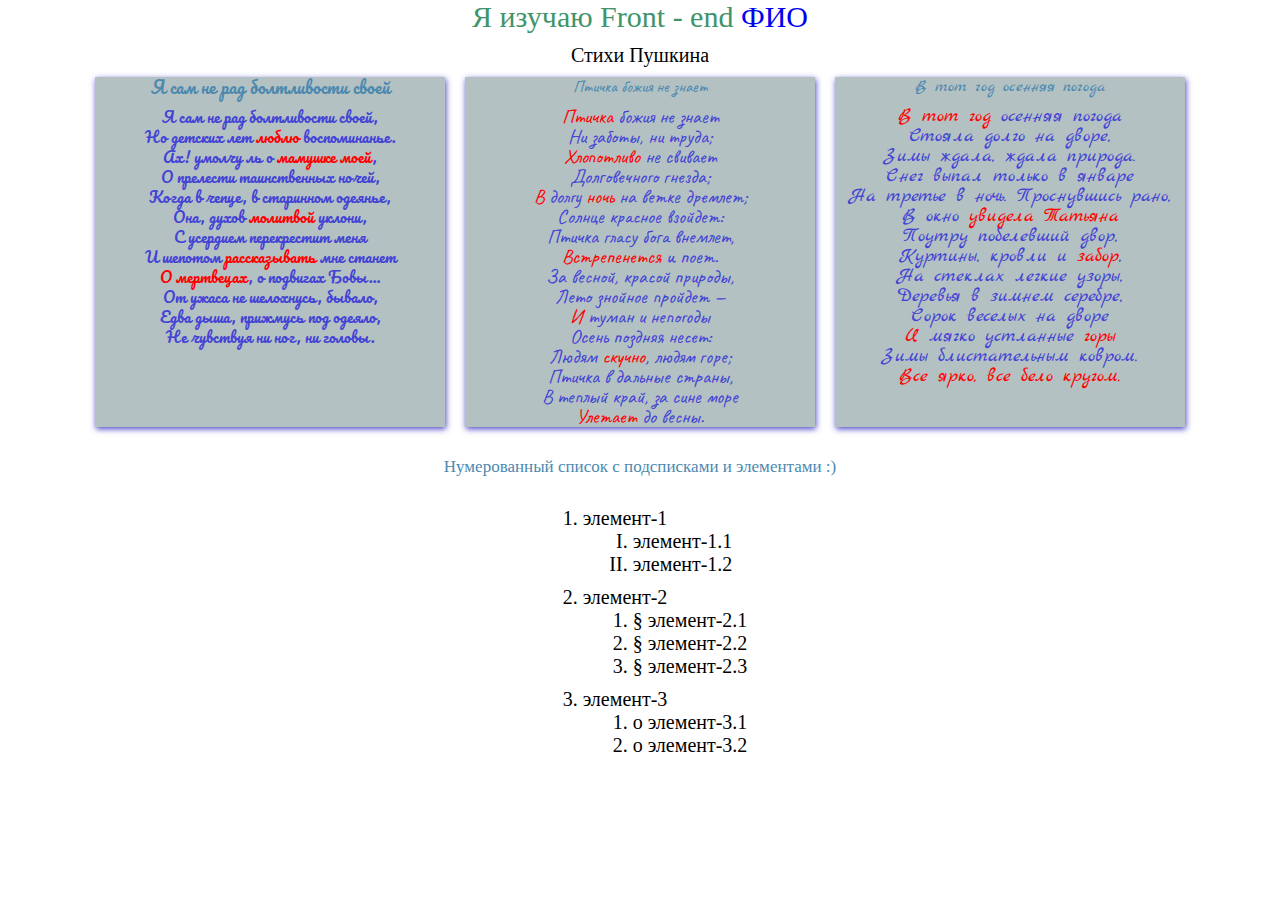
<file: les-1/index.html>
<!DOCTYPE html>
<html lang="ru">
	<head>
		<meta charset="utf-8">
		<meta name="viewport" content="width=device-width, initial-scale=1, shrink-to-fit=no">
		<meta name="description" content="">
		<meta name="author" content="Evgeny Gavrushov">
		<link rel="icon" href="../../../../favicon.ico">
		<title>les-1 Первая страница</title>
		<!-- reset css-->
		<link rel="stylesheet" href="css/reset.css">
		<!-- Fonts -->
		<link href="https://fonts.googleapis.com/css?family=Caveat|Marck+Script|Pacifico" rel="stylesheet">
		<!-- Custom styles-->
		<link href="css/main.css" rel="stylesheet">
	</head>
	<body>
		<div class="container">
			<h1>Я изучаю Front - end <a href="page2.html">ФИО</a></h1>
			<h2>Стихи Пушкина</h2>
			<div class="poems">
				<div class="poem poem__1">
					<h3>Я сам не рад болтливости своей</h3>
					<p>
						Я&nbsp;сам не&nbsp;рад болтливости своей,<br />
						Но&nbsp;детских лет <span>люблю</span> воспоминанье.<br />
						Ах! умолчу&nbsp;ль о&nbsp;<span>мамушке моей</span>,<br />
						О&nbsp;прелести таинственных ночей,<br />
						Когда в&nbsp;чепце, в&nbsp;старинном одеянье,<br />
						Она, духов <span>молитвой</span> уклони,<br />
						С&nbsp;усердием перекрестит меня<br />
						И&nbsp;шепотом <span>рассказывать</span> мне станет<br />
						<span>О</span>&nbsp;<span>мертвецах</span>, о&nbsp;подвигах Бовы&hellip;<br />
						От&nbsp;ужаса не&nbsp;шелохнусь, бывало,<br />
						Едва дыша, прижмусь под одеяло,<br />
						Не&nbsp;чувствуя ни&nbsp;ног, ни&nbsp;головы.
					</p>
				</div>
				<div class="poem poem__2">
					<h3>Птичка божия не знает</h3>
					<p>
						<span>Птичка</span> божия не&nbsp;знает<br />
						Ни&nbsp;заботы, ни&nbsp;труда;<br />
						<span>Хлопотливо</span> не&nbsp;свивает<br />
						Долговечного гнезда;<br />
						<span>В</span>&nbsp;долгу <span>ночь</span> на&nbsp;ветке дремлет;<br />
						Солнце красное взойдет:<br />
						Птичка гласу бога внемлет,<br />
						<span>Встрепенется</span> и&nbsp;поет.<br />
						За&nbsp;весной, красой природы,<br />
						Лето знойное пройдет &mdash;<br />
						<span>И</span>&nbsp;туман и&nbsp;непогоды<br />
						Осень поздняя несет:<br />
						Людям <span>скучно</span>, людям горе;<br />
						Птичка в&nbsp;дальные страны,<br />
						В&nbsp;теплый край, за&nbsp;сине море<br />
						<span>Улетает</span> до&nbsp;весны.
					</p>
				</div>
				<div class="poem poem__3">
					<h3>В тот год осенняя погода</h3>
					<p>
						<span>В</span>&nbsp;<span>тот год</span> осенняя погода<br />
						Стояла долго на&nbsp;дворе,<br />
						Зимы ждала, ждала природа.<br />
						Снег выпал только в&nbsp;январе<br />
						На&nbsp;третье в&nbsp;ночь. Проснувшись рано,<br />
						В&nbsp;окно <span>увидела Татьяна</span><br />
						Поутру побелевший двор,<br />
						Куртины, кровли и&nbsp;<span>забор</span>,<br />
						На&nbsp;стеклах легкие узоры,<br />
						Деревья в&nbsp;зимнем серебре,<br />
						Сорок веселых на&nbsp;дворе<br />
						<span>И</span>&nbsp;мягко устланные <span>горы</span><br />
						Зимы блистательным ковром.<br />
						<span>Все ярко, все бело кругом.</span>
					</p>
				</div>
			</div>
			<h3>Нумерованный список с подсписками и элементами :)</h3>
			<div class="list">
				<ol>
					<li>элемент-1
						<ol type="I">
							<li>элемент-1.1</li>
							<li>элемент-1.2</li>
						</ol>
					</li>
					<li>элемент-2
						<ol>
							<li>§ элемент-2.1</li>
							<li>§ элемент-2.2</li>
							<li>§ элемент-2.3</li>
						</ol>
					</li>
					<li>элемент-3
						<ol>
							<li>o элемент-3.1</li>
							<li>o элемент-3.2</li>
						</ol>
					</li>
				</ol>
			</div>
		</div>
	</body>
</html>
</file>
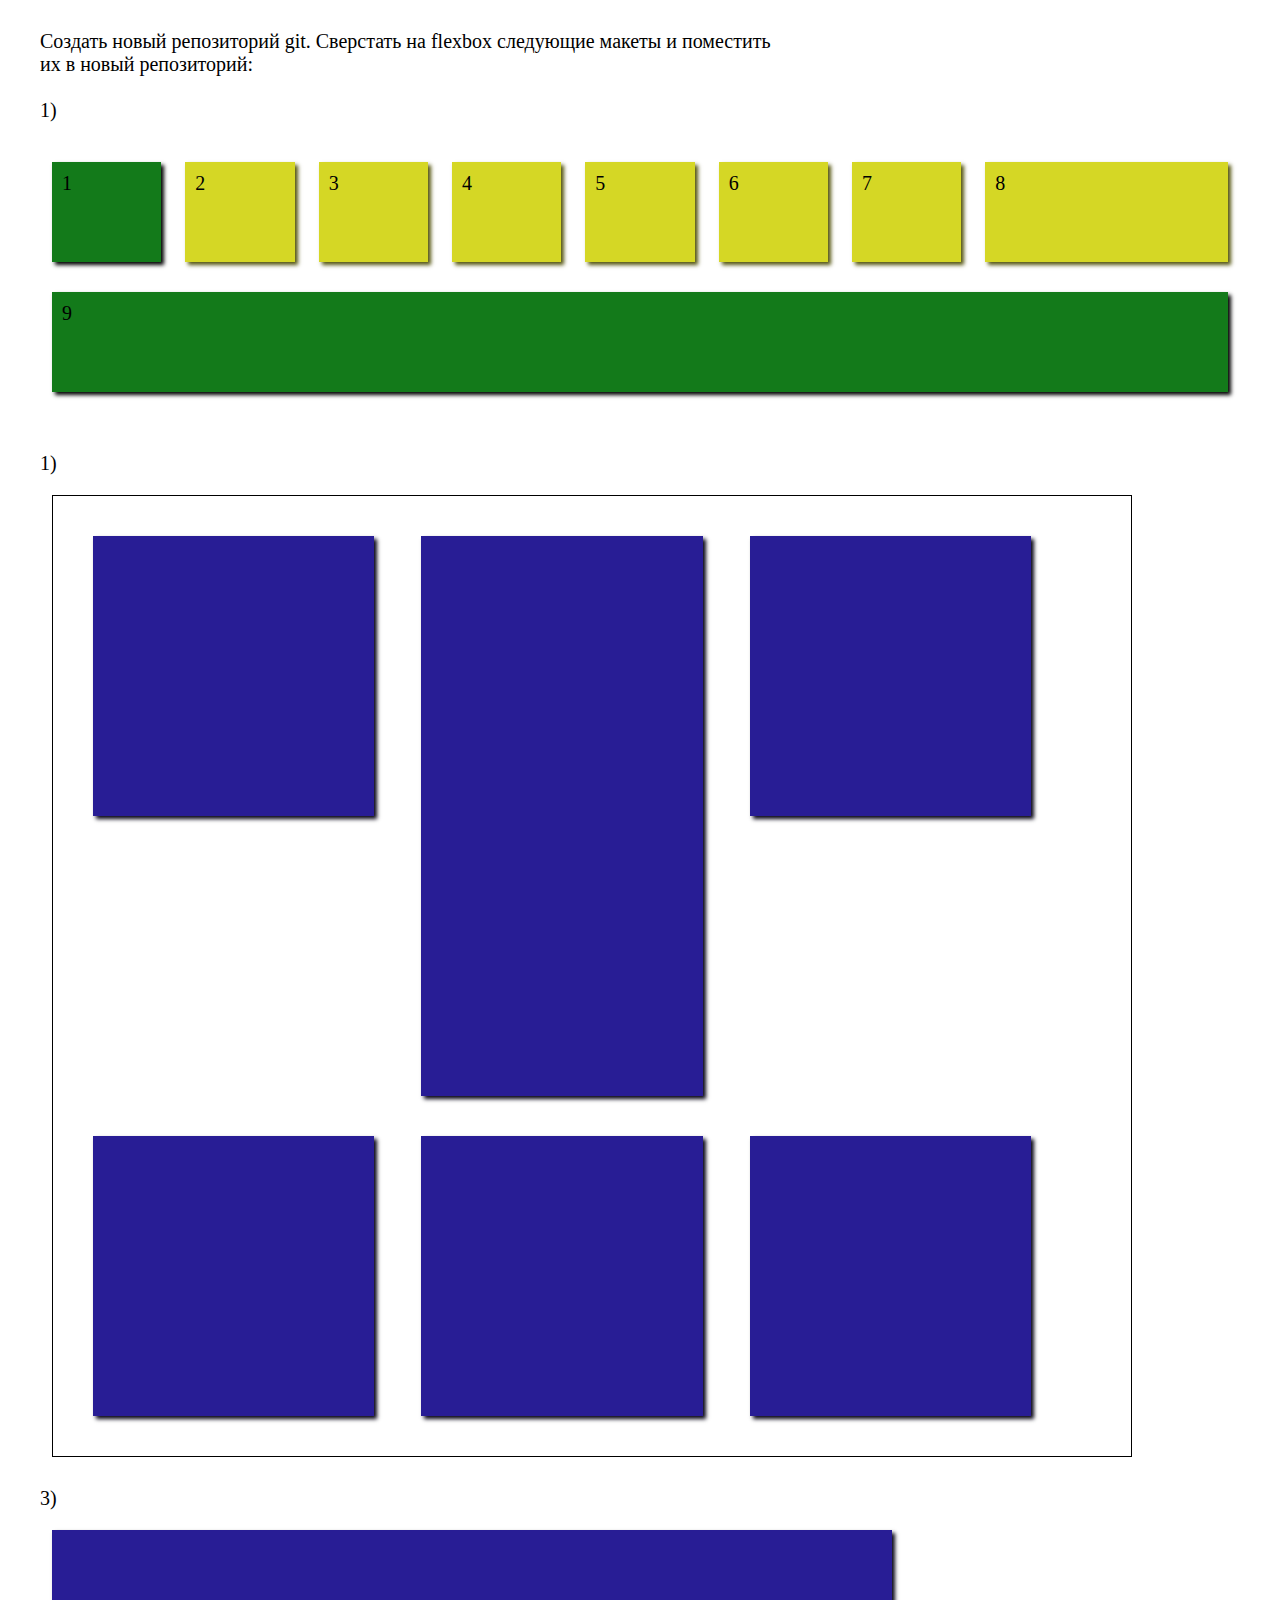
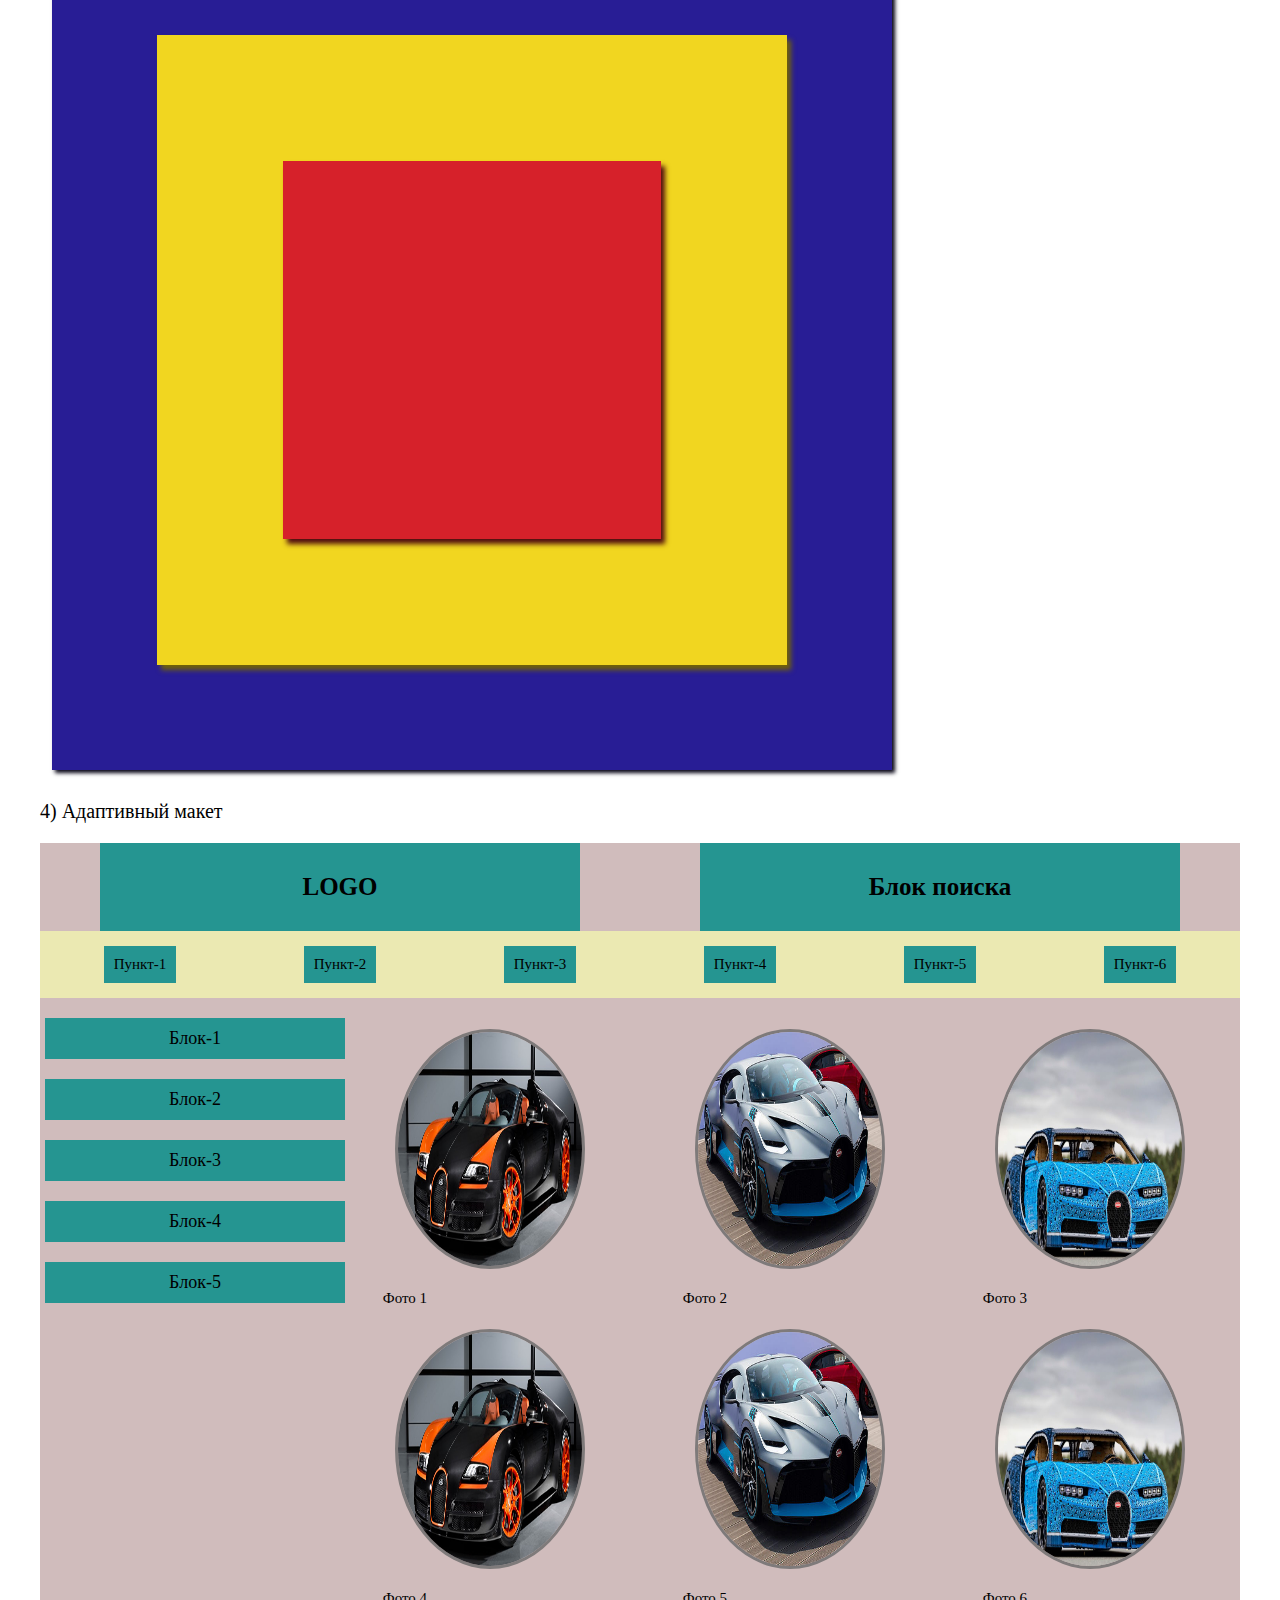
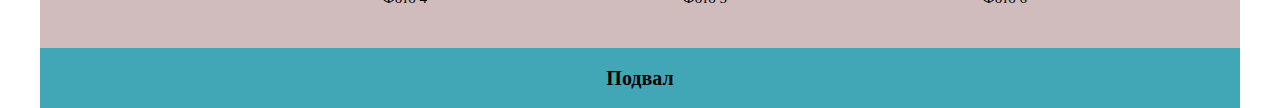
<file: les-2/index.html>
<!DOCTYPE html>
<html lang="ru">
	<head>
		<meta charset="utf-8">
		<meta name="viewport" content="width=device-width, initial-scale=1, shrink-to-fit=no">
		<meta name="description" content="">
		<meta name="author" content="Evgeny Gavrushov">
		<link rel="icon" href="../../../../favicon.ico">
		<title>les-2</title>
		<!-- reset css-->
		<link rel="stylesheet" href="css/reset.css">
		<!-- Custom styles-->
		<link href="css/main.css" rel="stylesheet">
	</head>
	<body>
		<div class="container">
			<p class="task">
				Создать новый репозиторий git. Сверстать на&nbsp;flexbox следующие макеты и&nbsp;поместить<br />
				их&nbsp;в&nbsp;новый репозиторий:
				<br><br>1)
			</p>
			<div class="first-layout">
				<div class="first-blocks first-blocks-1">1</div>
				<div class="first-blocks first-blocks-2">2</div>
				<div class="first-blocks first-blocks-3">3</div>
				<div class="first-blocks first-blocks-4">4</div>
				<div class="first-blocks first-blocks-5">5</div>
				<div class="first-blocks first-blocks-6">6</div>
				<div class="first-blocks first-blocks-7">7</div>
				<div class="first-blocks first-blocks-8">8</div>
				<div class="first-blocks first-blocks-9">9</div>
			</div>
			<p class="task">
				1)
			</p>
			<div class="second-layout">
				<div class="second-blocks second-blocks-1"></div>
				<div class="second-blocks second-blocks-2"></div>
				<div class="second-blocks second-blocks-3"></div>
				<div class="second-blocks second-blocks-4"></div>
				<div class="second-blocks second-blocks-5"></div>
				<div class="second-blocks second-blocks-6"></div>
			</div>
			<p class="task">
				3)
			</p>
			<div class="third-layout">
				<div class="third-block">
					<div class="third-block-2">
					</div>
				</div>
			</div>
			<p class="task">
				4) Адаптивный макет
			</p>
			<div class="fourth-layout-container">
				<div class="header">
					<a href="#" class="header__logo">logo</a>
					<div class="header__search">Блок поиска</div>
				</div>
				<ul class="nav">
					<li><a href="#">Пункт-1</a></li>
					<li><a href="#">Пункт-2</a></li>
					<li><a href="#">Пункт-3</a></li>
					<li><a href="#">Пункт-4</a></li>
					<li><a href="#">Пункт-5</a></li>
					<li><a href="#">Пункт-6</a></li>
				</ul>
				<div class="main">
					<ul class="sidebar">
						<li><a href="#">Блок-1</a></li>
						<li><a href="#">Блок-2</a></li>
						<li><a href="#">Блок-3</a></li>
						<li><a href="#">Блок-4</a></li>
						<li><a href="#">Блок-5</a></li>
					</ul>
					<div class="content">
						<div class="product-card">
							<div class="product-card__photo">
								<img src="img/Bugatti-1.png" alt="photo car">
							</div>
							<div class="product-card__description">Фото 1</div>
						</div>
						<div class="product-card">
							<div class="product-card__photo">
								<img src="img/Bugatti-2.jpg" alt="photo car">
							</div>
							<div class="product-card__description">Фото 2</div>
						</div>
						<div class="product-card">
							<div class="product-card__photo">
								<img src="img/Bugatti-3.jpg" alt="photo car">
							</div>
							<div class="product-card__description">Фото 3</div>
						</div>
						<div class="product-card">
							<div class="product-card__photo">
								<img src="img/Bugatti-1.png" alt="photo car">
							</div>
							<div class="product-card__description">Фото 4</div>
						</div>
						<div class="product-card">
							<div class="product-card__photo">
								<img src="img/Bugatti-2.jpg" alt="photo car">
							</div>
							<div class="product-card__description">Фото 5</div>
						</div>
						<div class="product-card">
							<div class="product-card__photo">
								<img src="img/Bugatti-3.jpg" alt="photo car">
							</div>
							<div class="product-card__description">Фото 6</div>
						</div>
					</div>
				</div>
			</div>
			<div class="footer">Подвал</div>
		</div>
	</body>
</html>
</file>
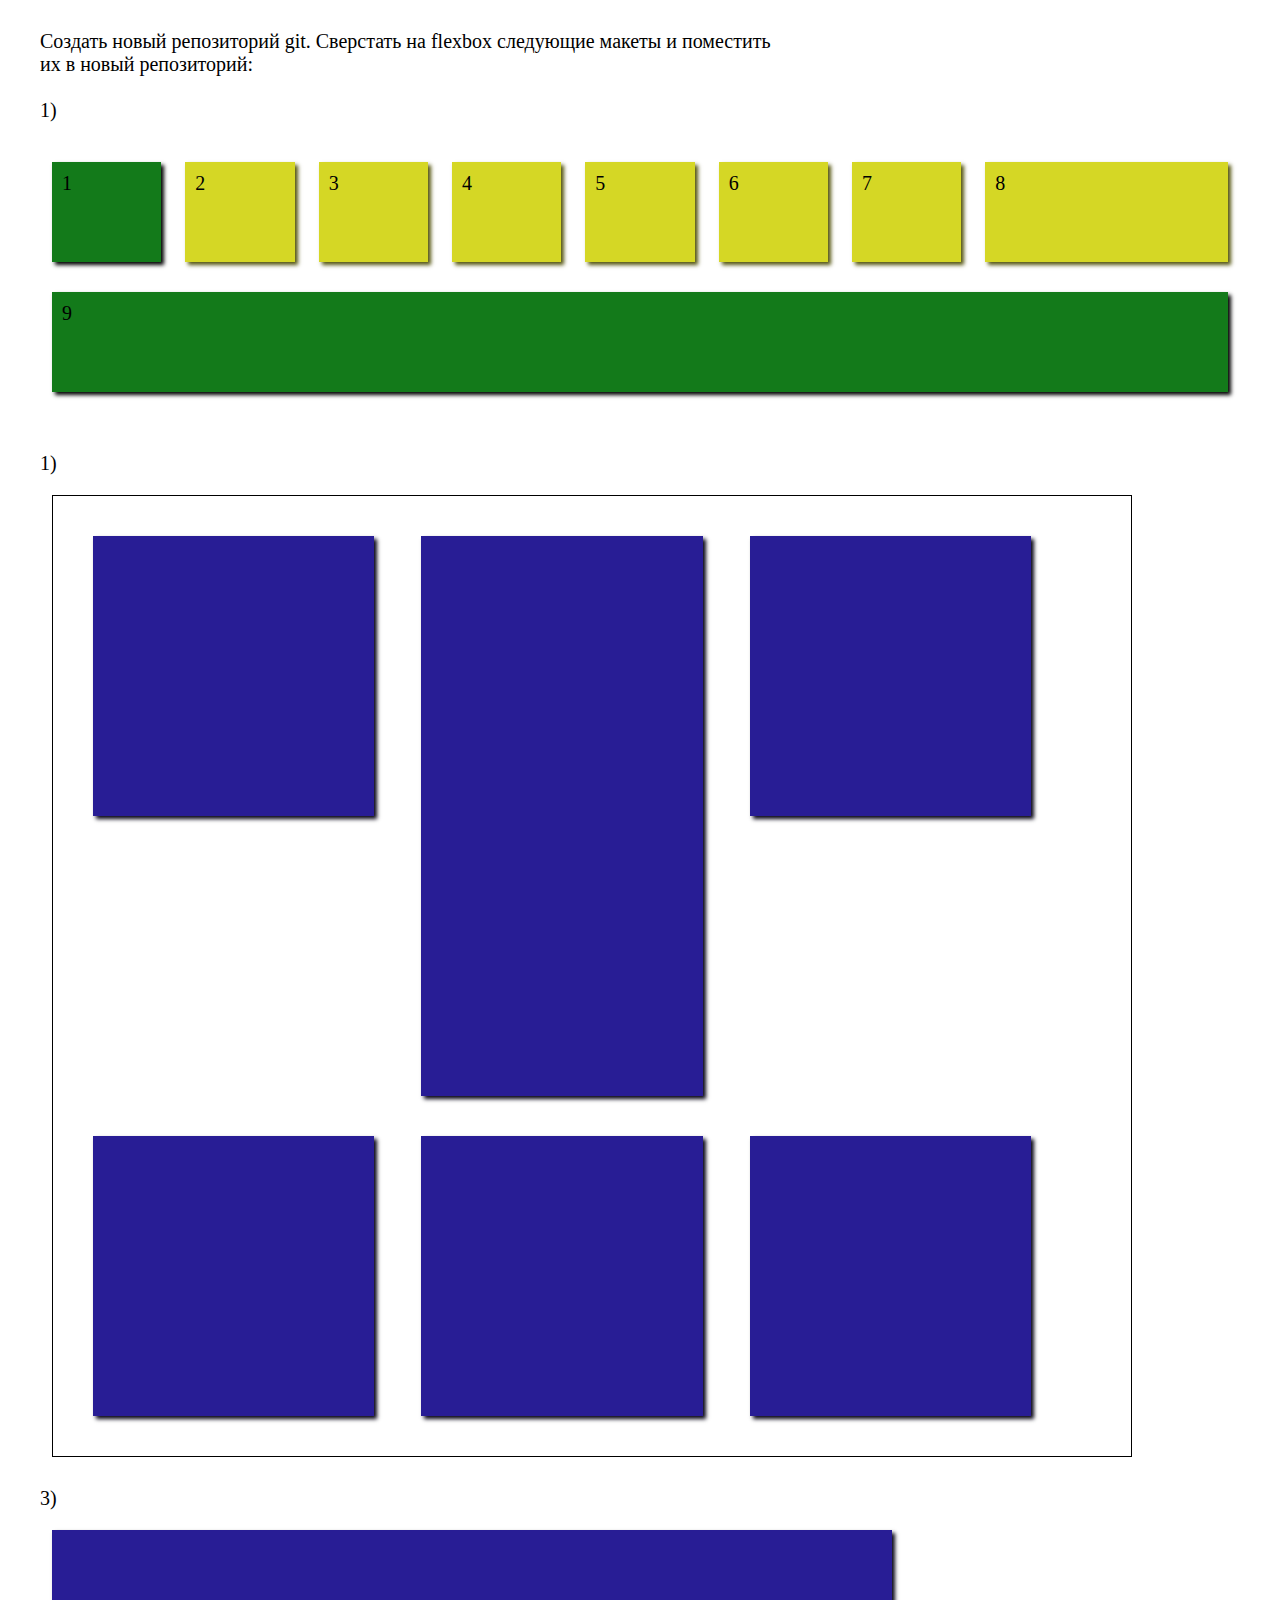
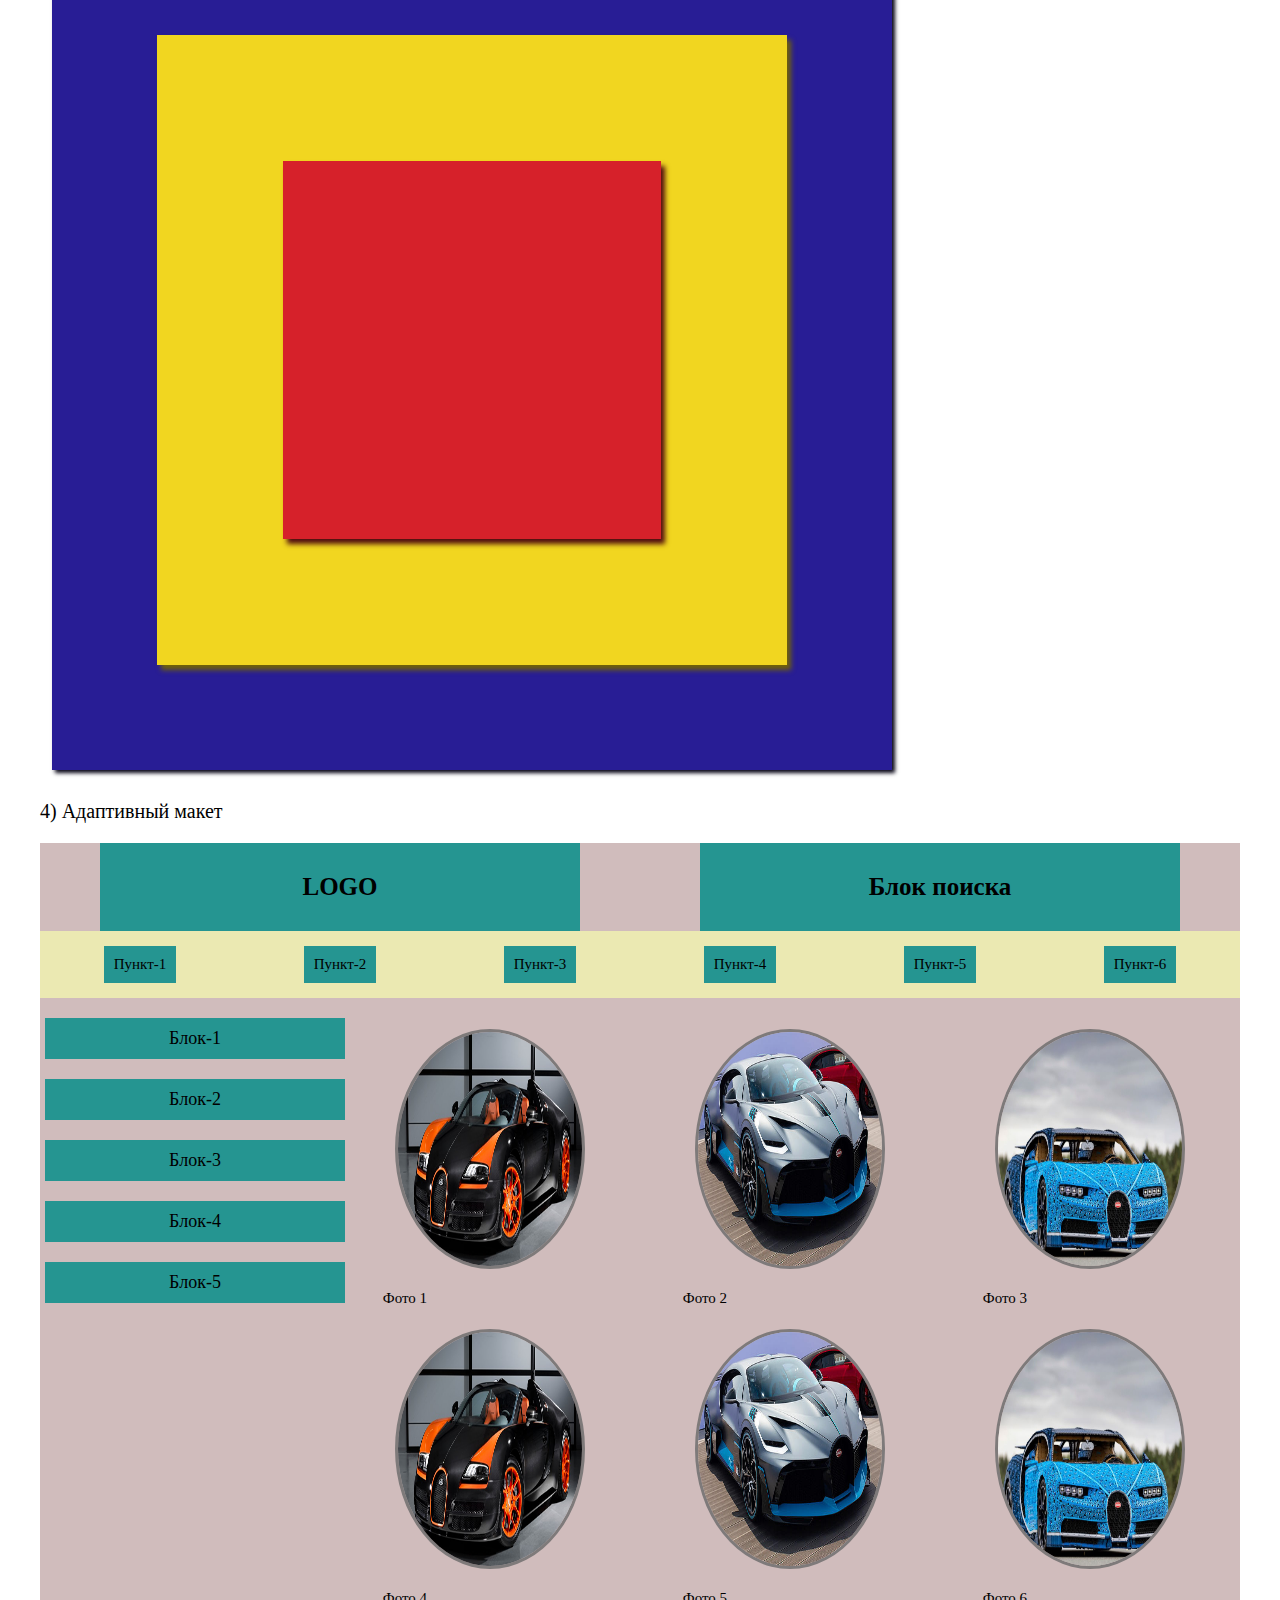
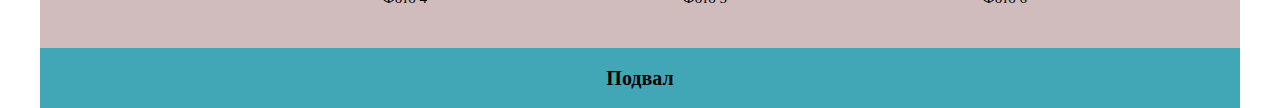
<file: les-4/index.html>
<!DOCTYPE html>
<html lang="ru">
	<head>
		<meta charset="utf-8">
		<meta name="viewport" content="width=device-width, initial-scale=1, shrink-to-fit=no">
		<meta name="description" content="">
		<meta name="author" content="Evgeny Gavrushov">
		<link rel="icon" href="../../../../favicon.ico">
		<title>les-2</title>
		<!-- reset css-->
		<link rel="stylesheet" href="css/reset.css">
		<!-- Custom styles-->
		<link href="css/main.css" rel="stylesheet">
	</head>
	<body>
		<div class="container">
			<p class="task">
				Создать новый репозиторий git. Сверстать на&nbsp;flexbox следующие макеты и&nbsp;поместить<br />
				их&nbsp;в&nbsp;новый репозиторий:
				<br><br>1)
			</p>
			<div class="first-layout">
				<div class="first-blocks first-blocks-1">1</div>
				<div class="first-blocks first-blocks-2">2</div>
				<div class="first-blocks first-blocks-3">3</div>
				<div class="first-blocks first-blocks-4">4</div>
				<div class="first-blocks first-blocks-5">5</div>
				<div class="first-blocks first-blocks-6">6</div>
				<div class="first-blocks first-blocks-7">7</div>
				<div class="first-blocks first-blocks-8">8</div>
				<div class="first-blocks first-blocks-9">9</div>
			</div>
			<p class="task">
				1)
			</p>
			<div class="second-layout">
				<div class="second-blocks second-blocks-1"></div>
				<div class="second-blocks second-blocks-2"></div>
				<div class="second-blocks second-blocks-3"></div>
				<div class="second-blocks second-blocks-4"></div>
				<div class="second-blocks second-blocks-5"></div>
				<div class="second-blocks second-blocks-6"></div>
			</div>
			<p class="task">
				3)
			</p>
			<div class="third-layout">
				<div class="third-block">
					<div class="third-block-2">
					</div>
				</div>
			</div>
			<p class="task">
				4) Адаптивный макет
			</p>
			<div class="fourth-layout-container">
				<div class="header">
					<a href="#" class="header__logo">logo</a>
					<div class="header__search">Блок поиска</div>
				</div>
				<ul class="nav">
					<li><a href="#">Пункт-1</a></li>
					<li><a href="#">Пункт-2</a></li>
					<li><a href="#">Пункт-3</a></li>
					<li><a href="#">Пункт-4</a></li>
					<li><a href="#">Пункт-5</a></li>
					<li><a href="#">Пункт-6</a></li>
				</ul>
				<div class="main">
					<ul class="sidebar">
						<li><a href="#">Блок-1</a></li>
						<li><a href="#">Блок-2</a></li>
						<li><a href="#">Блок-3</a></li>
						<li><a href="#">Блок-4</a></li>
						<li><a href="#">Блок-5</a></li>
					</ul>
					<div class="content">
						<div class="product-card">
							<div class="product-card__photo">
								<img src="img/Bugatti-1.png" alt="photo car">
							</div>
							<div class="product-card__description">Фото 1</div>
						</div>
						<div class="product-card">
							<div class="product-card__photo">
								<img src="img/Bugatti-2.jpg" alt="photo car">
							</div>
							<div class="product-card__description">Фото 2</div>
						</div>
						<div class="product-card">
							<div class="product-card__photo">
								<img src="img/Bugatti-3.jpg" alt="photo car">
							</div>
							<div class="product-card__description">Фото 3</div>
						</div>
						<div class="product-card">
							<div class="product-card__photo">
								<img src="img/Bugatti-1.png" alt="photo car">
							</div>
							<div class="product-card__description">Фото 4</div>
						</div>
						<div class="product-card">
							<div class="product-card__photo">
								<img src="img/Bugatti-2.jpg" alt="photo car">
							</div>
							<div class="product-card__description">Фото 5</div>
						</div>
						<div class="product-card">
							<div class="product-card__photo">
								<img src="img/Bugatti-3.jpg" alt="photo car">
							</div>
							<div class="product-card__description">Фото 6</div>
						</div>
					</div>
				</div>
			</div>
			<div class="footer">Подвал</div>
		</div>
	</body>
</html>
</file>
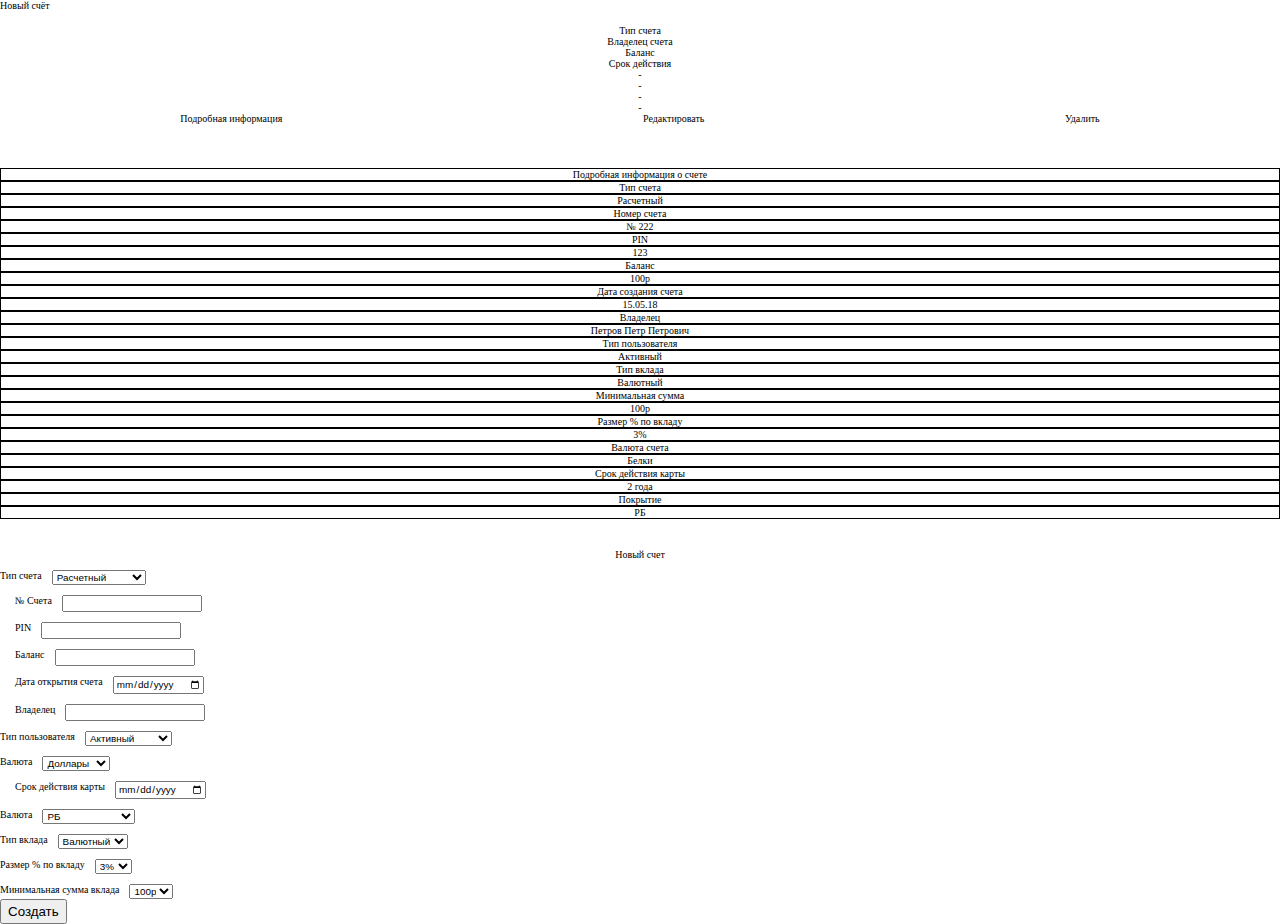
<file: les-5/index.html>
<!DOCTYPE html>
<html lang="ru">
	<head>
		<meta charset="utf-8">
		<meta name="viewport" content="width=device-width, initial-scale=1, shrink-to-fit=no">
		<meta name="description" content="">
		<meta name="author" content="Evgeny Gavrushov">
		<link rel="icon" href="../../../../favicon.ico">
		<title>Project</title>

		<!-- Bootstrap core CSS -->
		<link rel="stylesheet" href="https://stackpath.bootstrapcdn.com/bootstrap/4.1.3/css/bootstrap.min.css" integrity="sha384-MCw98/SFnGE8fJT3GXwEOngsV7Zt27NXFoaoApmYm81iuXoPkFOJwJ8ERdknLPMO" crossorigin="anonymous">
		
		<!-- Reset CSS -->
		<link rel="stylesheet" href="css/reset.css">
		
		<!-- Custom styles for this template -->
		<link href="css/main.css" rel="stylesheet">
	</head>
	<body>
		
		<div class="container">

			<!-- Таблица с краткими данными по счетам -->
			<div class="btn btn-primary">Новый счёт</div>
			<div class="row bg-info">
				<div class="col-2 border border-primary column-name">
					Тип счета
				</div>
				<div class="col-2 border border-primary column-name">
					Владелец счета
				</div>
				<div class="col-2 border border-primary column-name">
					Баланс
				</div>
				<div class="col-2 border border-primary column-name">
					Срок действия
				</div>
				<div class="col-4  border border-primary btn-block">
					
				</div>
			</div>
			<div class="row bg-secondary">
				<div class="col-2 border border-primary column-name">
					-
				</div>
				<div class="col-2 border border-primary column-name">
					-
				</div>
				<div class="col-2 border border-primary column-name">
					-
				</div>
				<div class="col-2 border border-primary column-name">
					-
				</div>
				<div class="col-4  border border-primary btn-block">
					<div class="btn btn-primary">
						Подробная информация
					</div>
					<div class="btn btn-primary">
						Редактировать
					</div>
					<div class="btn btn-primary">
						Удалить
					</div>
				</div>
			</div>

			<!-- Полная информация -->
			<div class="row  full-info">
				<div class="col-4 bg-info full-info__block">
					<p>Подробная информация о счете</p>
				</div>
			</div>
			<div class="row">
				<div class="col-2 bg-secondary full-info__block">Тип счета</div>
				<div class="col-2 bg-secondary full-info__block">Расчетный</div>
			</div>
			<div class="row">
				<div class="col-2 bg-secondary full-info__block">Номер счета</div>
				<div class="col-2 bg-secondary full-info__block">№ 222</div>
			</div>
			<div class="row">
				<div class="col-2 bg-secondary full-info__block">PIN</div>
				<div class="col-2 bg-secondary full-info__block">123</div>
			</div>
			<div class="row">
				<div class="col-2 bg-secondary full-info__block">Баланс</div>
				<div class="col-2 bg-secondary full-info__block">100р</div>
			</div>
			<div class="row">
				<div class="col-2 bg-secondary full-info__block">Дата создания счета</div>
				<div class="col-2 bg-secondary full-info__block">15.05.18</div>
			</div>
			<div class="row">
				<div class="col-2 bg-secondary full-info__block">Владелец</div>
				<div class="col-2 bg-secondary full-info__block">Петров Петр Петрович</div>
			</div>
			<div class="row">
				<div class="col-2 bg-secondary full-info__block">Тип пользователя</div>
				<div class="col-2 bg-secondary full-info__block">Активный</div>
			</div>
			<!-- Накопительный -->
			<div class="row">
				<div class="col-2 bg-secondary full-info__block">Тип вклада</div>
				<div class="col-2 bg-secondary full-info__block">Валютный</div>
			</div>
			<div class="row">
				<div class="col-2 bg-secondary full-info__block">Минимальная сумма</div>
				<div class="col-2 bg-secondary full-info__block">100р</div>
			</div>
			<div class="row">
				<div class="col-2 bg-secondary full-info__block">Размер % по вкладу</div>
				<div class="col-2 bg-secondary full-info__block">3%</div>
			</div>
			<!-- Расчетный счет -->
			<div class="row">
				<div class="col-2 bg-secondary full-info__block">Валюта счета</div>
				<div class="col-2 bg-secondary full-info__block">Белки</div>
			</div>
			<div class="row">
				<div class="col-2 bg-secondary full-info__block">Срок действия карты</div>
				<div class="col-2 bg-secondary full-info__block">2 года</div>
			</div>
			<div class="row">
				<div class="col-2 bg-secondary full-info__block">Покрытие</div>
				<div class="col-2 bg-secondary full-info__block">РБ</div>
			</div>

			<!-- Новый счет -->
			<div class="row  new-account">
				<div class="col-6 bg-info new-account__block">
					<p>Новый счет</p>
				</div>
			</div>
			<div class="row">
				<div class="col-6 bg-secondary new-account__block">
					<form action="">
						<div class="select-block">
							<p>Тип счета</p>
							<select required name="typeOfCard" id="typeOfCard">
								<option value="">Расчетный</option>
								<option value="">Накопительный</option>
							</select>
						</div>
						<div class="row inputs">
							<label for="numberOfcard">№ Счета</label>
							<input required id="numberOfcard" type="number">
						</div>
						<div class="row inputs">
							<label for="pin">PIN</label>
							<input required id="pin" type="number">
						</div>
						<div class="row inputs">
							<label for="balance">Баланс</label>
							<input required id="balance" type="number">
						</div>
						<div class="row inputs">
							<label for="dateOfcreate">Дата открытия счета</label>
							<input required id="dateOfcreate" type="date">
						</div>
						<div class="row inputs">
							<label for="owner">Владелец</label>
							<input required id="owner" type="text">
						</div>
						<div class="select-block">
							<p>Тип пользователя</p>
							<select required name="typeOfUser" id="typeOfUser">
								<option value="">Активный</option>
								<option value="">Заблокирован</option>
							</select>
						</div>
						<!-- расчетный счет -->
						<div class="checking-account">
							<div class="select-block">
								<p>Валюта</p>
								<select required name="typeOfMoney" id="typeOfMoney">
									<option value="">Доллары</option>
									<option value="">Рос рубль</option>
									<option value="">Белки</option>
								</select>
							</div>
							<div class="row inputs">
								<label for="dateOfend">Срок действия карты</label>
								<input required id="dateOfend" type="date">
							</div>
							<div class="select-block">
								<p>Валюта</p>
								<select required name="location" id="location">
									<option value="">РБ</option>
									<option value="">Планета Земля</option>
								</select>
							</div>
						</div>
						<!-- Накопительный счет -->
						<div class="savings-account">
							<div class="select-block">
								<p>Тип вклада</p>
								<select required name="typeOfDeposit" id="typeOfDeposit">
									<option value="">Валютный</option>
									<option value="">Белочный</option>
								</select>
							</div>
							<div class="select-block">
								<p>Размер % по вкладу</p>
								<select required name="percent" id="percent">
									<option value="">3%</option>
									<option value="">5%</option>
									<option value="">7%</option>
								</select>
							</div>
							<div class="select-block">
								<p>Минимальная сумма вклада</p>
								<select required name="minDeposit" id="minDeposit">
									<option value="">100р</option>
									<option value="">200р</option>
									<option value="">300р</option>
									<option value="">400р</option>
								</select>
							</div>
						</div>
						<button type="submit" class="btn btn-primary">Создать</button>
					</div>
				</form>
			</div>
		</div>
		</div> <!-- Container -->
		
		<script src="https://code.jquery.com/jquery-3.3.1.slim.min.js" integrity="sha384-q8i/X+965DzO0rT7abK41JStQIAqVgRVzpbzo5smXKp4YfRvH+8abtTE1Pi6jizo" crossorigin="anonymous"></script>
		<script src="https://cdnjs.cloudflare.com/ajax/libs/popper.js/1.14.3/umd/popper.min.js" integrity="sha384-ZMP7rVo3mIykV+2+9J3UJ46jBk0WLaUAdn689aCwoqbBJiSnjAK/l8WvCWPIPm49" crossorigin="anonymous"></script>
		<script src="https://stackpath.bootstrapcdn.com/bootstrap/4.1.3/js/bootstrap.min.js" integrity="sha384-ChfqqxuZUCnJSK3+MXmPNIyE6ZbWh2IMqE241rYiqJxyMiZ6OW/JmZQ5stwEULTy" crossorigin="anonymous"></script>
		<script src="js/main.js"></script>
	</body>
</html>
</file>
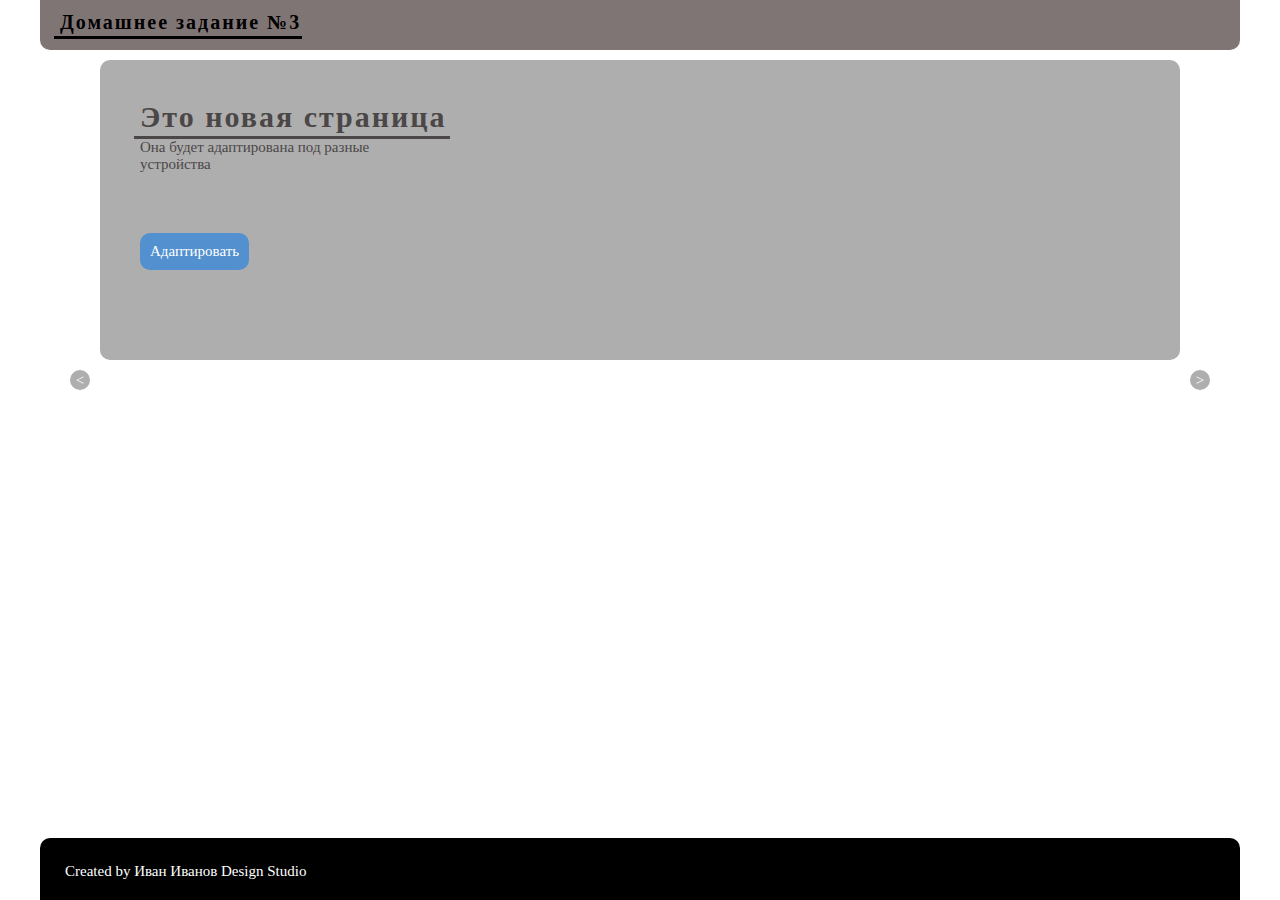
<file: les-3/task-1/index.html>
<!DOCTYPE html>
<html lang="ru">
	<head>
		<meta charset="utf-8">
		<meta name="viewport" content="width=device-width, initial-scale=1, shrink-to-fit=no">
		<meta name="description" content="">
		<meta name="author" content="Evgeny Gavrushov">
		<link rel="icon" href="../../../../favicon.ico">
		<title>les-3 task-1</title>
		<!-- reset css-->
		<link rel="stylesheet" href="css/reset.css">
		<!-- Custom styles-->
		<link href="css/main.css" rel="stylesheet">
	</head>
	<body>
	
	<div class="container">
		<div class="content">
			<div class="header">
				<h1>Домашнее задание №3</h1>
			</div>
			<div class="main">
				<h2>Это новая страница</h2>
				<p>Она будет адаптирована под разные<br>устройства</p>
				<div class="btn">Адаптировать</div>
			</div>
			<div class="slider-navigation">
				<div class="btn-slider"><</div>
				<div class="btn-slider">></div>
			</div>
		</div>
		<div class="footer"><p>Created by Иван Иванов Design Studio</p></div>
	</div>



	</body>
</html>
</file>
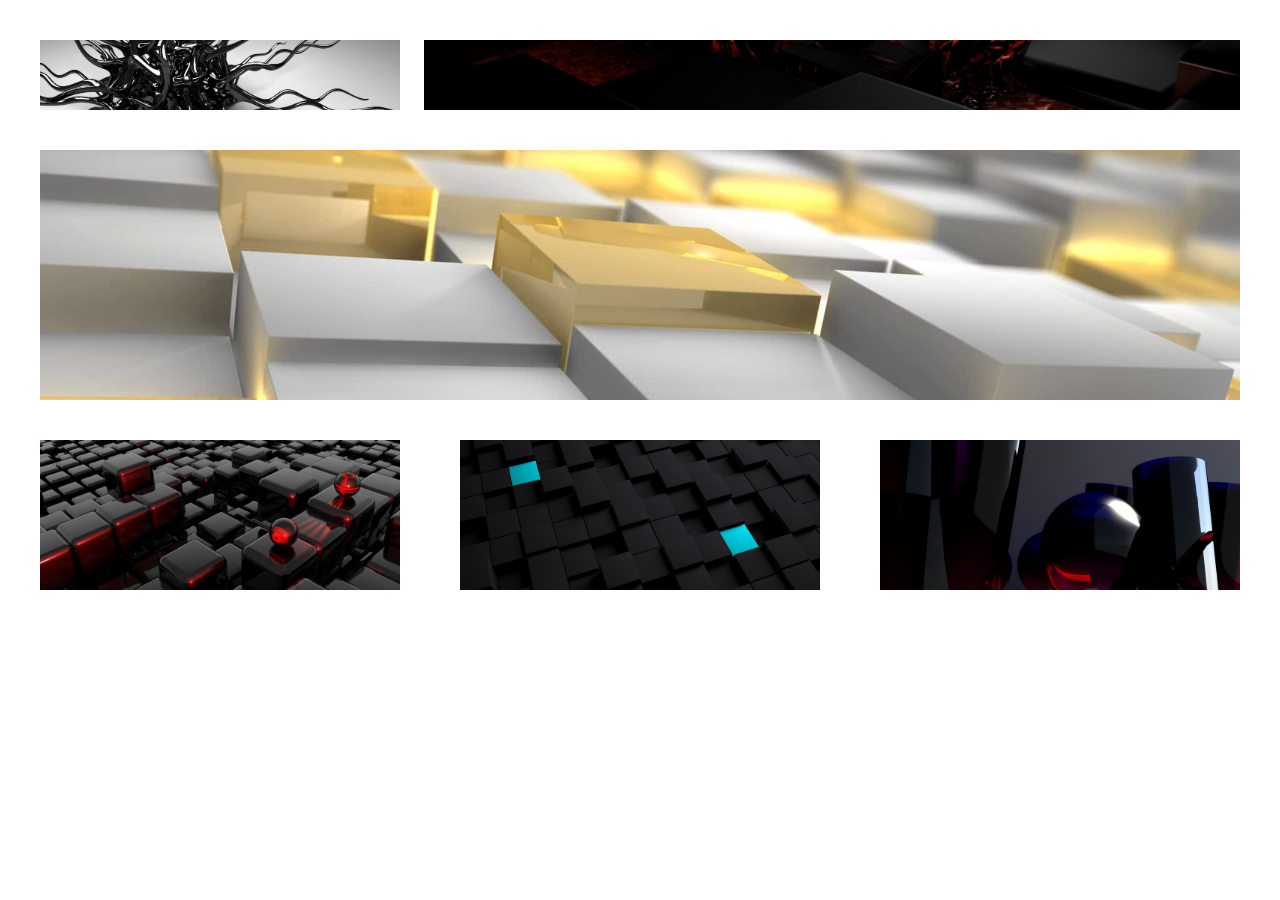
<file: les-3/task-2/index.html>
<!DOCTYPE html>
<html lang="ru">
	<head>
		<meta charset="utf-8">
		<meta name="viewport" content="width=device-width, initial-scale=1, shrink-to-fit=no">
		<meta name="description" content="">
		<meta name="author" content="Evgeny Gavrushov">
		<link rel="icon" href="../../../../favicon.ico">
		<title>les-3 task-2</title>
		<!-- reset css-->
		<link rel="stylesheet" href="css/reset.css">
		<!-- Custom styles-->
		<link href="css/main.css" rel="stylesheet">
	</head>
	<body>
		
		<div class="container">
			<div class="block block-1"></div>
			<div class="block block-2"></div>
			<div class="block block-3"></div>
			<div class="block block-4"></div>
			<div class="block block-5"></div>
			<div class="block block-6"></div>
		</div>

	</body>
</html>
</file>
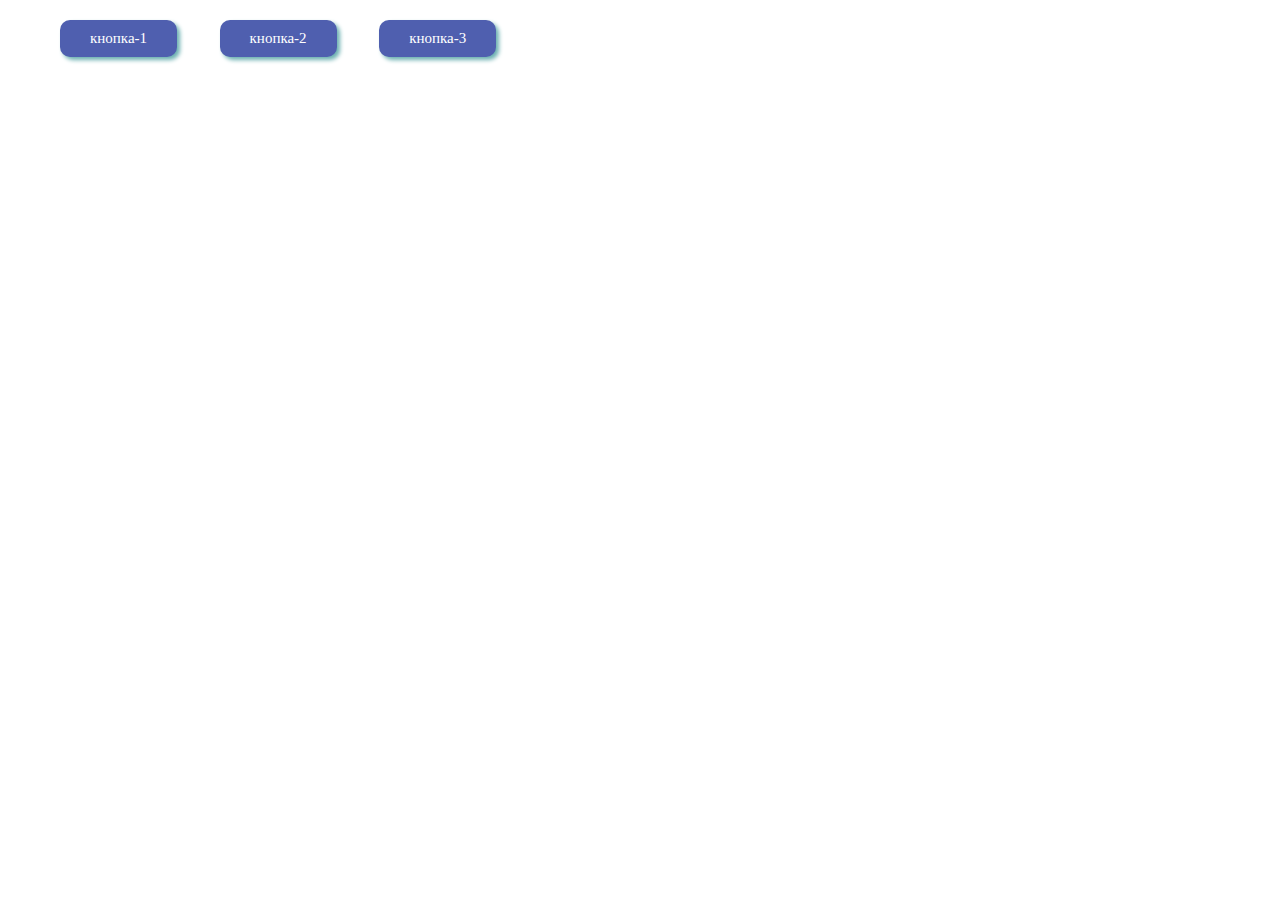
<file: les-3/task-3/index.html>
<!DOCTYPE html>
<html lang="ru">
	<head>
		<meta charset="utf-8">
		<meta name="viewport" content="width=device-width, initial-scale=1, shrink-to-fit=no">
		<meta name="description" content="">
		<meta name="author" content="Evgeny Gavrushov">
		<link rel="icon" href="../../../../favicon.ico">
		<title>les-3 task-3</title>
		<!-- reset css-->
		<link rel="stylesheet" href="css/reset.css">
		<!-- Custom styles-->
		<link href="css/main.css" rel="stylesheet">
	</head>
	<body>
	
	<div class="container" id="container">
		<div id="btnChangeLocation" title="переход на github" class="btn">кнопка-1</div>
		<div id="btnChangeStyle" class="btn">кнопка-2</div>
		<div id="btnChangeContent" class="btn">кнопка-3</div>
	</div>

	<script src="js/main.js"></script>

	</body>
</html>
</file>
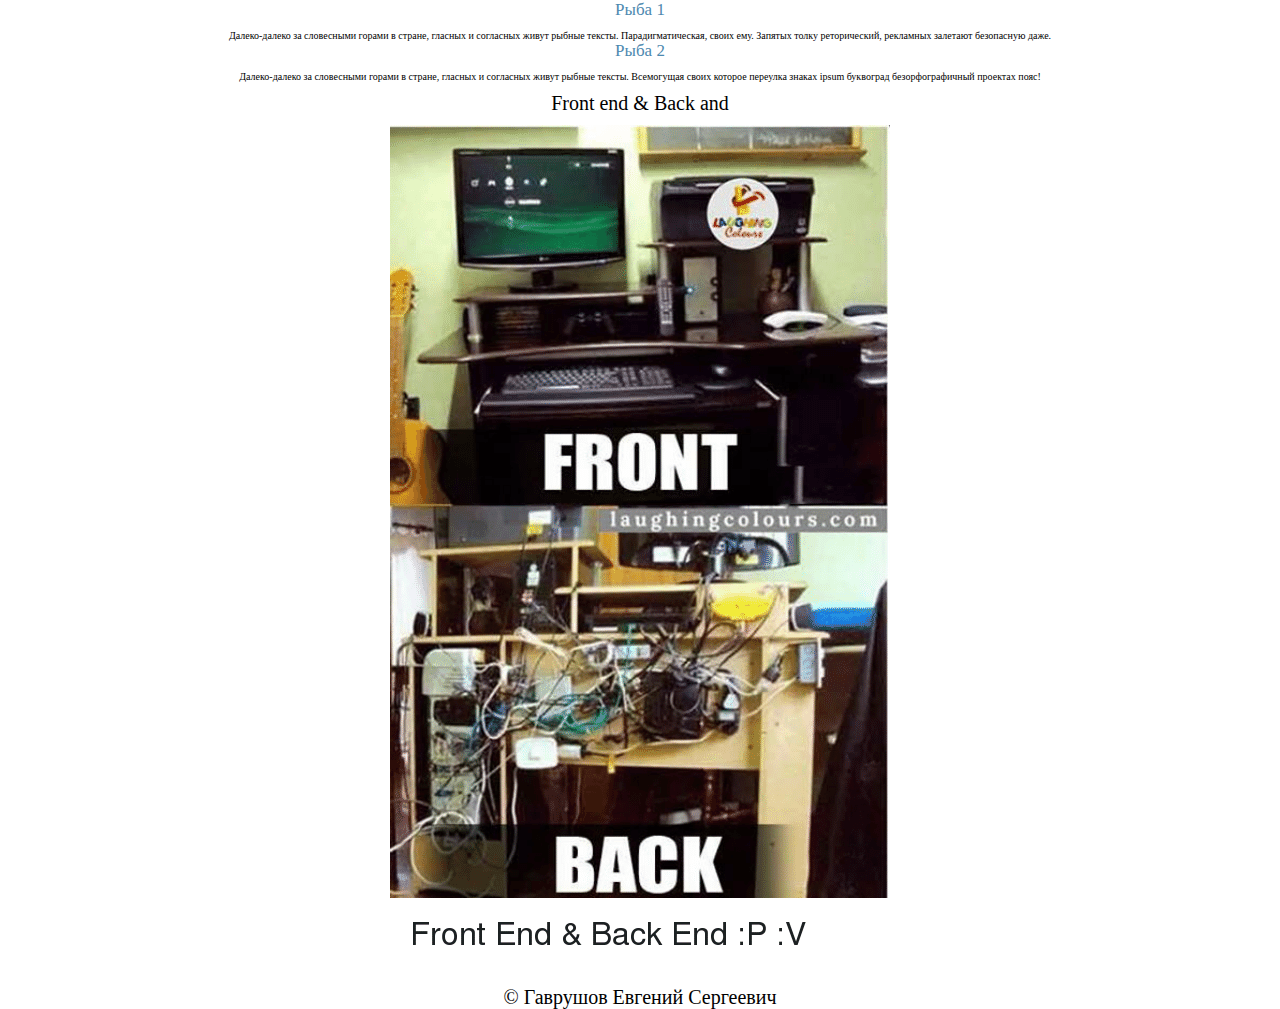
<file: les-1/page2.html>
<!DOCTYPE html>
<html lang="ru">
	<head>
		<meta charset="utf-8">
		<meta name="viewport" content="width=device-width, initial-scale=1, shrink-to-fit=no">
		<meta name="description" content="">
		<meta name="author" content="Evgeny Gavrushov">
		<link rel="icon" href="../../../../favicon.ico">
		<title>les-1 Вторая страница</title>
		<!-- reset css-->
		<link rel="stylesheet" href="css/reset.css">
		<!-- Custom styles-->
		<link href="css/main.css" rel="stylesheet">
	</head>
	<body>
		<div class="container">
			<div class="page-2">
				<h3>Рыба 1</h3>
				<div>Далеко-далеко за словесными горами в стране, гласных и согласных живут рыбные тексты. Парадигматическая, своих ему. Запятых толку реторический, рекламных залетают безопасную даже.</div>
				<h3>Рыба 2</h3>
				<div>Далеко-далеко за словесными горами в стране, гласных и согласных живут рыбные тексты. Всемогущая своих которое переулка знаках ipsum буквоград безорфографичный проектах пояс!</div>
				<h2>Front end & Back and</h2>
				<a href="index.html"><img src="img/front-back.png" alt="front end pic"></a>
				<span class="copy">&copy; Гаврушов Евгений Сергеевич</span>
			</div>
		</div>
	</body>
</html>
</file>
<file: les-1/css/main.css>
html {
  font-size: 10px; }

.container {
  max-width: 120rem;
  margin: 0 auto; }

h1 {
  color: #40946c;
  font-size: 3rem;
  text-align: center; }

h2 {
  text-align: center;
  margin: 1rem 0;
  font-size: 2rem; }

h3 {
  font-size: 1.7rem;
  color: #4D89AF;
  margin-bottom: 1rem;
  text-align: center; }

.poems {
  display: -webkit-box;
  display: -ms-flexbox;
  display: flex;
  -webkit-box-pack: center;
      -ms-flex-pack: center;
          justify-content: center;
  text-align: center;
  -ms-flex-wrap: wrap;
      flex-wrap: wrap; }

.poem {
  margin: 0 1rem;
  width: 35rem;
  color: #4343D5;
  font-size: 1.5rem;
  line-height: 2rem;
  margin-bottom: 3rem;
  max-height: 35rem;
  background-color: #B4C1C2;
  box-shadow: 1px 2px 6px #4B45C9; }
  .poem__1 {
    font-family: Pacifico; }
  .poem__2 {
    font-family: Caveat;
    font-size: 2rem; }
  .poem__3 {
    font-family: Marck Script;
    font-size: 2rem; }

span {
  color: red; }

.list {
  display: -webkit-box;
  display: -ms-flexbox;
  display: flex;
  -webkit-box-pack: center;
      -ms-flex-pack: center;
          justify-content: center;
  margin-top: 3rem; }

ol {
  margin-left: 5rem;
  margin-bottom: 1rem; }

ol, li {
  font-size: 2rem; }

a {
  text-decoration: none; }

.page-2 {
  text-align: center; }

.copy {
  color: black;
  margin-top: 2rem;
  font-size: 2rem;
  display: block; }
</file>
<file: les-2/css/main.css>
html {
  font-size: 10px; }

.container {
  max-width: 120rem;
  margin: 0 auto; }

.task {
  font-size: 2rem;
  margin-bottom: 2rem;
  margin-top: 3rem; }

.first-layout {
  padding-top: 2rem;
  display: -webkit-box;
  display: -ms-flexbox;
  display: flex;
  -webkit-box-pack: justify;
      -ms-flex-pack: justify;
          justify-content: space-between;
  -ms-flex-wrap: wrap;
      flex-wrap: wrap; }

.first-blocks {
  height: 10rem;
  padding: 1rem 1rem;
  background-color: #D5D725;
  -webkit-box-shadow: 3px 3px 4px #54540f;
          box-shadow: 3px 3px 4px #54540f;
  font-size: 2rem;
  margin-bottom: 3rem;
  margin-left: 1%;
  margin-right: 1%;
  -webkit-box-flex: 1;
      -ms-flex: 1 1 7%;
          flex: 1 1 7%; }
  .first-blocks-1 {
    background-color: #137A1A;
    -webkit-box-shadow: 3px 3px 4px black;
            box-shadow: 3px 3px 4px black; }
  .first-blocks-8 {
    -webkit-box-flex: 2;
        -ms-flex: 2 1 16%;
            flex: 2 1 16%; }
  .first-blocks-9 {
    -webkit-box-flex: 1;
        -ms-flex: 1 1 100%;
            flex: 1 1 100%;
    background-color: #137A1A;
    -webkit-box-shadow: 3px 3px 4px black;
            box-shadow: 3px 3px 4px black; }

.second-layout {
  width: 90%;
  border: 1px solid black;
  display: -webkit-box;
  display: -ms-flexbox;
  display: flex;
  -ms-flex-wrap: wrap;
      flex-wrap: wrap;
  -webkit-box-pack: justify;
      -ms-flex-pack: justify;
          justify-content: space-between;
  -webkit-box-align: space-around;
      -ms-flex-align: space-around;
          align-items: space-around;
  padding-top: 4rem;
  padding-right: 10rem;
  padding-left: 4rem;
  margin-left: 1%; }

.second-blocks {
  -ms-flex-preferred-size: 30%;
      flex-basis: 30%;
  height: 28rem;
  margin-bottom: 4rem;
  background-color: #281D95;
  -webkit-box-shadow: 3px 3px 4px #060415;
          box-shadow: 3px 3px 4px #060415; }
  .second-blocks-2 {
    height: 56rem; }

.third-layout {
  margin-left: 1%;
  width: 70%;
  height: 84rem;
  background-color: #281D95;
  -webkit-box-shadow: 3px 3px 4px #060415;
          box-shadow: 3px 3px 4px #060415;
  display: -webkit-box;
  display: -ms-flexbox;
  display: flex;
  -webkit-box-pack: center;
      -ms-flex-pack: center;
          justify-content: center;
  -webkit-box-align: center;
      -ms-flex-align: center;
          align-items: center; }

.third-block {
  width: 75%;
  height: 75%;
  background-color: #F1D620;
  -webkit-box-shadow: 4px 5px 5px #716307;
          box-shadow: 4px 5px 5px #716307;
  display: -webkit-box;
  display: -ms-flexbox;
  display: flex;
  -webkit-box-pack: center;
      -ms-flex-pack: center;
          justify-content: center;
  -webkit-box-align: center;
      -ms-flex-align: center;
          align-items: center; }
  .third-block-2 {
    width: 60%;
    height: 60%;
    background-color: #D6212A;
    -webkit-box-shadow: 4px 5px 5px #510d10;
            box-shadow: 4px 5px 5px #510d10; }

.fourth-layout-container {
  width: 100%;
  background-color: #D0BCBC; }

.header {
  width: 100%;
  display: -webkit-box;
  display: -ms-flexbox;
  display: flex;
  -ms-flex-pack: distribute;
      justify-content: space-around;
  -webkit-box-align: center;
      -ms-flex-align: center;
          align-items: center;
  margin-top: 1rem; }
  .header__logo, .header__search {
    width: 40%;
    background-color: #259591;
    padding-top: 3rem;
    padding-bottom: 3rem;
    font-size: 2.5rem;
    font-weight: 600;
    display: -webkit-box;
    display: -ms-flexbox;
    display: flex;
    -webkit-box-pack: center;
        -ms-flex-pack: center;
            justify-content: center; }
  .header__logo {
    text-transform: uppercase;
    text-decoration: none;
    color: black; }

.nav {
  width: 100%;
  display: -webkit-box;
  display: -ms-flexbox;
  display: flex;
  -ms-flex-pack: distribute;
      justify-content: space-around;
  -webkit-box-align: center;
      -ms-flex-align: center;
          align-items: center;
  padding-top: 1.5rem;
  padding-bottom: 1.5rem;
  background-color: #EBE9B2; }
  .nav li {
    width: 6%;
    font-size: 1.5rem;
    background-color: #259591; }
    .nav li a {
      text-decoration: none;
      color: black;
      width: 100%;
      height: 100%;
      display: -webkit-box;
      display: -ms-flexbox;
      display: flex;
      -webkit-box-pack: center;
          -ms-flex-pack: center;
              justify-content: center;
      padding: 1rem 1rem; }

.main {
  width: 100%;
  display: -webkit-box;
  display: -ms-flexbox;
  display: flex; }

.sidebar {
  width: 25%; }
  .sidebar li {
    font-size: 1.8rem;
    background-color: #259591;
    width: 100%;
    margin: 2rem 0.5rem; }
    .sidebar li a {
      text-decoration: none;
      color: black;
      width: 100%;
      height: 100%;
      display: -webkit-box;
      display: -ms-flexbox;
      display: flex;
      -webkit-box-pack: center;
          -ms-flex-pack: center;
              justify-content: center;
      padding: 1rem 1rem; }

.content {
  width: 75%;
  display: -webkit-box;
  display: -ms-flexbox;
  display: flex;
  -ms-flex-pack: distribute;
      justify-content: space-around;
  -webkit-box-align: space-around;
      -ms-flex-align: space-around;
          align-items: space-around;
  -ms-flex-wrap: wrap;
      flex-wrap: wrap;
  margin-top: 2rem;
  padding-bottom: 3rem; }

.product-card {
  min-width: 25rem;
  height: 30rem;
  display: -webkit-box;
  display: -ms-flexbox;
  display: flex;
  -webkit-box-pack: center;
      -ms-flex-pack: center;
          justify-content: center;
  -webkit-box-align: space-between;
      -ms-flex-align: space-between;
          align-items: space-between;
  -ms-flex-wrap: wrap;
      flex-wrap: wrap;
  -webkit-box-align: center;
      -ms-flex-align: center;
          align-items: center; }
  .product-card__photo {
    height: 80%;
    width: 19rem;
    border: 3px solid #7E7A7A;
    border-radius: 50%;
    display: -webkit-box;
    display: -ms-flexbox;
    display: flex;
    -webkit-box-align: center;
        -ms-flex-align: center;
            align-items: center;
    -webkit-box-pack: center;
        -ms-flex-pack: center;
            justify-content: center;
    overflow: hidden; }
    .product-card__photo img {
      height: 100%;
      width: 200%; }
  .product-card__description {
    width: 100%;
    margin-left: 2rem;
    font-size: 1.5rem; }

.footer {
  width: 100%;
  background-color: #41A7B6;
  height: 6rem;
  display: -webkit-box;
  display: -ms-flexbox;
  display: flex;
  -webkit-box-pack: center;
      -ms-flex-pack: center;
          justify-content: center;
  -webkit-box-align: center;
      -ms-flex-align: center;
          align-items: center;
  font-size: 2rem;
  font-weight: 600; }

@media (max-width: 1200px) and (min-width: 850px) {
  .second-blocks {
    height: 20rem; }
    .second-blocks-2 {
      height: 40rem; } }
@media (max-width: 849px) and (min-width: 600px) {
  .second-blocks {
    height: 15rem; }
    .second-blocks-2 {
      height: 30rem; }

  .third-layout {
    height: 55rem; }

  .nav li {
    width: 10%; } }
@media (max-width: 599px) {
  .second-blocks {
    height: 10rem; }
    .second-blocks-2 {
      height: 20rem; }

  .third-layout {
    height: 35rem; }

  .nav li {
    width: 15%; } }
@media (max-width: 480px) {
  .second-blocks {
    height: 7rem; }
    .second-blocks-2 {
      height: 14rem; }

  .third-layout {
    height: 25rem; } }
</file>
<file: les-4/css/main.css>
html {
  font-size: 10px; }

.container {
  max-width: 120rem;
  margin: 0 auto; }

.task {
  font-size: 2rem;
  margin-bottom: 2rem;
  margin-top: 3rem; }

.first-layout {
  padding-top: 2rem;
  display: -webkit-box;
  display: -ms-flexbox;
  display: flex;
  -webkit-box-pack: justify;
      -ms-flex-pack: justify;
          justify-content: space-between;
  -ms-flex-wrap: wrap;
      flex-wrap: wrap; }

.first-blocks {
  height: 10rem;
  padding: 1rem 1rem;
  background-color: #D5D725;
  -webkit-box-shadow: 3px 3px 4px #54540f;
          box-shadow: 3px 3px 4px #54540f;
  font-size: 2rem;
  margin-bottom: 3rem;
  margin-left: 1%;
  margin-right: 1%;
  -webkit-box-flex: 1;
      -ms-flex: 1 1 7%;
          flex: 1 1 7%; }
  .first-blocks-1 {
    background-color: #137A1A;
    -webkit-box-shadow: 3px 3px 4px black;
            box-shadow: 3px 3px 4px black; }
  .first-blocks-8 {
    -webkit-box-flex: 2;
        -ms-flex: 2 1 16%;
            flex: 2 1 16%; }
  .first-blocks-9 {
    -webkit-box-flex: 1;
        -ms-flex: 1 1 100%;
            flex: 1 1 100%;
    background-color: #137A1A;
    -webkit-box-shadow: 3px 3px 4px black;
            box-shadow: 3px 3px 4px black; }

.second-layout {
  width: 90%;
  border: 1px solid black;
  display: -webkit-box;
  display: -ms-flexbox;
  display: flex;
  -ms-flex-wrap: wrap;
      flex-wrap: wrap;
  -webkit-box-pack: justify;
      -ms-flex-pack: justify;
          justify-content: space-between;
  -webkit-box-align: space-around;
      -ms-flex-align: space-around;
          align-items: space-around;
  padding-top: 4rem;
  padding-right: 10rem;
  padding-left: 4rem;
  margin-left: 1%; }

.second-blocks {
  -ms-flex-preferred-size: 30%;
      flex-basis: 30%;
  height: 28rem;
  margin-bottom: 4rem;
  background-color: #281D95;
  -webkit-box-shadow: 3px 3px 4px #060415;
          box-shadow: 3px 3px 4px #060415; }
  .second-blocks-2 {
    height: 56rem; }

.third-layout {
  margin-left: 1%;
  width: 70%;
  height: 84rem;
  background-color: #281D95;
  -webkit-box-shadow: 3px 3px 4px #060415;
          box-shadow: 3px 3px 4px #060415;
  display: -webkit-box;
  display: -ms-flexbox;
  display: flex;
  -webkit-box-pack: center;
      -ms-flex-pack: center;
          justify-content: center;
  -webkit-box-align: center;
      -ms-flex-align: center;
          align-items: center; }

.third-block {
  width: 75%;
  height: 75%;
  background-color: #F1D620;
  -webkit-box-shadow: 4px 5px 5px #716307;
          box-shadow: 4px 5px 5px #716307;
  display: -webkit-box;
  display: -ms-flexbox;
  display: flex;
  -webkit-box-pack: center;
      -ms-flex-pack: center;
          justify-content: center;
  -webkit-box-align: center;
      -ms-flex-align: center;
          align-items: center; }
  .third-block-2 {
    width: 60%;
    height: 60%;
    background-color: #D6212A;
    -webkit-box-shadow: 4px 5px 5px #510d10;
            box-shadow: 4px 5px 5px #510d10; }

.fourth-layout-container {
  width: 100%;
  background-color: #D0BCBC; }

.header {
  width: 100%;
  display: -webkit-box;
  display: -ms-flexbox;
  display: flex;
  -ms-flex-pack: distribute;
      justify-content: space-around;
  -webkit-box-align: center;
      -ms-flex-align: center;
          align-items: center;
  margin-top: 1rem; }
  .header__logo, .header__search {
    width: 40%;
    background-color: #259591;
    padding-top: 3rem;
    padding-bottom: 3rem;
    font-size: 2.5rem;
    font-weight: 600;
    display: -webkit-box;
    display: -ms-flexbox;
    display: flex;
    -webkit-box-pack: center;
        -ms-flex-pack: center;
            justify-content: center; }
  .header__logo {
    text-transform: uppercase;
    text-decoration: none;
    color: black; }

.nav {
  width: 100%;
  display: -webkit-box;
  display: -ms-flexbox;
  display: flex;
  -ms-flex-pack: distribute;
      justify-content: space-around;
  -webkit-box-align: center;
      -ms-flex-align: center;
          align-items: center;
  padding-top: 1.5rem;
  padding-bottom: 1.5rem;
  background-color: #EBE9B2; }
  .nav li {
    width: 6%;
    font-size: 1.5rem;
    background-color: #259591; }
    .nav li a {
      text-decoration: none;
      color: black;
      width: 100%;
      height: 100%;
      display: -webkit-box;
      display: -ms-flexbox;
      display: flex;
      -webkit-box-pack: center;
          -ms-flex-pack: center;
              justify-content: center;
      padding: 1rem 1rem; }

.main {
  width: 100%;
  display: -webkit-box;
  display: -ms-flexbox;
  display: flex; }

.sidebar {
  width: 25%; }
  .sidebar li {
    font-size: 1.8rem;
    background-color: #259591;
    width: 100%;
    margin: 2rem 0.5rem; }
    .sidebar li a {
      text-decoration: none;
      color: black;
      width: 100%;
      height: 100%;
      display: -webkit-box;
      display: -ms-flexbox;
      display: flex;
      -webkit-box-pack: center;
          -ms-flex-pack: center;
              justify-content: center;
      padding: 1rem 1rem; }

.content {
  width: 75%;
  display: -webkit-box;
  display: -ms-flexbox;
  display: flex;
  -ms-flex-pack: distribute;
      justify-content: space-around;
  -webkit-box-align: space-around;
      -ms-flex-align: space-around;
          align-items: space-around;
  -ms-flex-wrap: wrap;
      flex-wrap: wrap;
  margin-top: 2rem;
  padding-bottom: 3rem; }

.product-card {
  min-width: 25rem;
  height: 30rem;
  display: -webkit-box;
  display: -ms-flexbox;
  display: flex;
  -webkit-box-pack: center;
      -ms-flex-pack: center;
          justify-content: center;
  -webkit-box-align: space-between;
      -ms-flex-align: space-between;
          align-items: space-between;
  -ms-flex-wrap: wrap;
      flex-wrap: wrap;
  -webkit-box-align: center;
      -ms-flex-align: center;
          align-items: center; }
  .product-card__photo {
    height: 80%;
    width: 19rem;
    border: 3px solid #7E7A7A;
    border-radius: 50%;
    display: -webkit-box;
    display: -ms-flexbox;
    display: flex;
    -webkit-box-align: center;
        -ms-flex-align: center;
            align-items: center;
    -webkit-box-pack: center;
        -ms-flex-pack: center;
            justify-content: center;
    overflow: hidden; }
    .product-card__photo img {
      height: 100%;
      width: 200%; }
  .product-card__description {
    width: 100%;
    margin-left: 2rem;
    font-size: 1.5rem; }

.footer {
  width: 100%;
  background-color: #41A7B6;
  height: 6rem;
  display: -webkit-box;
  display: -ms-flexbox;
  display: flex;
  -webkit-box-pack: center;
      -ms-flex-pack: center;
          justify-content: center;
  -webkit-box-align: center;
      -ms-flex-align: center;
          align-items: center;
  font-size: 2rem;
  font-weight: 600; }

@media (max-width: 1200px) and (min-width: 850px) {
  .second-blocks {
    height: 20rem; }
    .second-blocks-2 {
      height: 40rem; } }
@media (max-width: 849px) and (min-width: 600px) {
  .second-blocks {
    height: 15rem; }
    .second-blocks-2 {
      height: 30rem; }

  .third-layout {
    height: 55rem; }

  .nav li {
    width: 10%; } }
@media (max-width: 599px) {
  .second-blocks {
    height: 10rem; }
    .second-blocks-2 {
      height: 20rem; }

  .third-layout {
    height: 35rem; }

  .nav li {
    width: 15%; } }
@media (max-width: 480px) {
  .second-blocks {
    height: 7rem; }
    .second-blocks-2 {
      height: 14rem; }

  .third-layout {
    height: 25rem; } }
</file>
<file: les-5/css/main.css>
html, body {
  font-size: 10px; }

.column-name {
  display: -webkit-box;
  display: -webkit-flex;
  display: -ms-flexbox;
  display: flex;
  -webkit-box-pack: center;
  -webkit-justify-content: center;
      -ms-flex-pack: center;
          justify-content: center;
  -webkit-box-align: center;
  -webkit-align-items: center;
      -ms-flex-align: center;
          align-items: center; }

.btn {
  height: 2.5rem; }

.btn-block {
  display: -webkit-box;
  display: -webkit-flex;
  display: -ms-flexbox;
  display: flex;
  -webkit-box-align: center;
  -webkit-align-items: center;
      -ms-flex-align: center;
          align-items: center;
  -webkit-justify-content: space-around;
      -ms-flex-pack: distribute;
          justify-content: space-around; }

.full-info {
  margin-top: 3rem; }
  .full-info__block {
    display: -webkit-box;
    display: -webkit-flex;
    display: -ms-flexbox;
    display: flex;
    -webkit-box-pack: center;
    -webkit-justify-content: center;
        -ms-flex-pack: center;
            justify-content: center;
    -webkit-box-align: center;
    -webkit-align-items: center;
        -ms-flex-align: center;
            align-items: center;
    border: 1px solid black; }

.new-account {
  margin-top: 3rem; }
  .new-account__block {
    display: -webkit-box;
    display: -webkit-flex;
    display: -ms-flexbox;
    display: flex;
    -webkit-box-pack: center;
    -webkit-justify-content: center;
        -ms-flex-pack: center;
            justify-content: center;
    -webkit-box-align: center;
    -webkit-align-items: center;
        -ms-flex-align: center;
            align-items: center; }

form {
  width: 100%; }

.select-block {
  display: -webkit-box;
  display: -webkit-flex;
  display: -ms-flexbox;
  display: flex;
  width: 100%;
  -webkit-box-pack: start;
  -webkit-justify-content: flex-start;
      -ms-flex-pack: start;
          justify-content: flex-start;
  margin-top: 1rem; }
  .select-block p {
    margin-right: 1rem; }

.inputs {
  display: -webkit-box;
  display: -webkit-flex;
  display: -ms-flexbox;
  display: flex;
  padding-left: 1.5rem;
  margin-top: 1rem; }

input:focus {
  outline: none; }

select:focus {
  outline: none; }

label {
  margin-right: 1rem; }
</file>
<file: les-3/task-1/css/main.css>
html, body {
  font-size: 10px;
  height: 100%; }

.container {
  max-width: 120rem;
  margin: 0 auto;
  height: 100%;
  display: -webkit-box;
  display: -ms-flexbox;
  display: flex;
  -webkit-box-orient: vertical;
  -webkit-box-direction: normal;
      -ms-flex-direction: column;
          flex-direction: column; }

.header {
  width: 100%;
  height: 5rem;
  background-color: #807575;
  border-bottom-left-radius: 1rem;
  border-bottom-right-radius: 1rem;
  display: -webkit-box;
  display: -ms-flexbox;
  display: flex;
  -webkit-box-align: center;
      -ms-flex-align: center;
          align-items: center; }
  .header h1 {
    margin-left: 2rem;
    font-size: 2rem;
    letter-spacing: 0.2rem;
    font-weight: 600; }
    .header h1::after {
      content: " ";
      display: block;
      width: 103%;
      -webkit-transform: translateX(-0.6rem);
              transform: translateX(-0.6rem);
      margin-top: 0.2rem;
      height: 3px;
      background-color: black; }

.main {
  width: 90%;
  margin: 1rem auto;
  height: 30rem;
  background-color: #aeaeae;
  border-radius: 1rem; }
  .main h2 {
    margin-left: 4rem;
    margin-top: 4rem;
    font-size: 3rem;
    color: #4B4747;
    letter-spacing: 0.2rem;
    font-weight: 600;
    display: inline-block; }
    .main h2::after {
      content: " ";
      display: block;
      width: 103%;
      -webkit-transform: translateX(-0.6rem);
              transform: translateX(-0.6rem);
      margin-top: 0.2rem;
      height: 3px;
      background-color: #4B4747; }
  .main p {
    font-size: 1.5rem;
    margin-left: 4rem;
    font-weight: 500;
    color: #4B4747; }
  .main .btn {
    font-size: 1.5rem;
    color: #fff;
    padding: 1rem;
    background-color: #5290D0;
    display: inline-block;
    border-radius: 1rem;
    margin-left: 4rem;
    margin-top: 6rem; }

.slider-navigation {
  width: 100%;
  display: -webkit-box;
  display: -ms-flexbox;
  display: flex;
  -webkit-box-pack: justify;
      -ms-flex-pack: justify;
          justify-content: space-between;
  -webkit-box-align: center;
      -ms-flex-align: center;
          align-items: center; }
  .slider-navigation .btn-slider {
    width: 2rem;
    height: 2rem;
    color: #fff;
    font-size: 1.5rem;
    border-radius: 50%;
    background-color: #aeaeae;
    display: -webkit-box;
    display: -ms-flexbox;
    display: flex;
    -webkit-box-pack: center;
        -ms-flex-pack: center;
            justify-content: center;
    -webkit-box-align: center;
        -ms-flex-align: center;
            align-items: center;
    margin: 0 3rem; }

.content {
  -webkit-box-flex: 1;
      -ms-flex: 1;
          flex: 1; }

.footer {
  -webkit-box-flex: 0;
      -ms-flex: 0;
          flex: 0;
  width: 100%;
  background-color: black;
  border-top-left-radius: 1rem;
  border-top-right-radius: 1rem;
  display: -webkit-box;
  display: -ms-flexbox;
  display: flex;
  -webkit-box-align: center;
      -ms-flex-align: center;
          align-items: center;
  padding: 2.5rem 0 2rem 2.5rem;
  color: #fff;
  font-size: 1.5rem; }

@media (max-width: 375px) {
  .slider-navigation {
    display: none; }

  .main {
    width: 100%; }
    .main h2 {
      font-size: 2rem; } }
</file>
<file: les-3/task-2/css/main.css>
html, body {
  font-size: 10px; }

.container {
  max-width: 120rem;
  margin: 0 auto;
  display: -webkit-box;
  display: -ms-flexbox;
  display: flex;
  -ms-flex-wrap: wrap;
      flex-wrap: wrap;
  -webkit-box-pack: justify;
      -ms-flex-pack: justify;
          justify-content: space-between; }

.block {
  background-color: #aeaeae;
  height: 10rem;
  -webkit-box-flex: 1;
      -ms-flex: 1 1 10%;
          flex: 1 1 10%; }
  .block-1, .block-2 {
    height: 7rem;
    margin-bottom: 4rem;
    margin-top: 4rem; }
  .block-4, .block-5, .block-6 {
    -webkit-box-flex: 0;
        -ms-flex: 0 1 30%;
            flex: 0 1 30%;
    height: 15rem; }
  .block-1 {
    -webkit-box-flex: 0;
        -ms-flex: 0 1 30%;
            flex: 0 1 30%;
    background: url(../img/img-1.jpg) center center no-repeat;
    background-size: cover; }
  .block-2 {
    -webkit-box-flex: 0;
        -ms-flex: 0 1 68%;
            flex: 0 1 68%;
    background: url(../img/img-2.jpg) center center no-repeat;
    background-size: cover; }
  .block-3 {
    -webkit-box-flex: 0;
        -ms-flex: 0 1 100%;
            flex: 0 1 100%;
    background: url(../img/img-3.jpg) center center no-repeat;
    background-size: cover;
    height: 25rem;
    margin-bottom: 4rem; }
  .block-4 {
    background: url(../img/img-4.jpg) center center no-repeat;
    background-size: cover; }
  .block-5 {
    background: url(../img/img-5.jpg) center center no-repeat;
    background-size: cover; }
  .block-6 {
    background: url(../img/img-6.jpg) center center no-repeat;
    background-size: cover; }

@media (max-width: 768px) and (min-width: 376px) {
  .block {
    margin: 0; }
    .block-2 {
      height: 7rem;
      -webkit-box-ordinal-group: 2;
          -ms-flex-order: 1;
              order: 1;
      -webkit-box-flex: 0;
          -ms-flex: 0 1 30%;
              flex: 0 1 30%;
      margin-bottom: 4rem; }
    .block-6 {
      height: 7rem;
      -webkit-box-ordinal-group: 3;
          -ms-flex-order: 2;
              order: 2;
      -webkit-box-flex: 0;
          -ms-flex: 0 1 68%;
              flex: 0 1 68%;
      margin-bottom: 4rem; }
    .block-1 {
      height: 25rem;
      -webkit-box-ordinal-group: 4;
          -ms-flex-order: 3;
              order: 3;
      -webkit-box-flex: 0;
          -ms-flex: 0 1 100%;
              flex: 0 1 100%;
      margin-bottom: 4rem; }
    .block-3 {
      height: 15rem;
      -webkit-box-ordinal-group: 5;
          -ms-flex-order: 4;
              order: 4;
      -webkit-box-flex: 0;
          -ms-flex: 0 1 49%;
              flex: 0 1 49%; }
    .block-5 {
      height: 15rem;
      -webkit-box-ordinal-group: 6;
          -ms-flex-order: 5;
              order: 5;
      -webkit-box-flex: 0;
          -ms-flex: 0 1 49%;
              flex: 0 1 49%; }
    .block-4 {
      display: none; } }
@media (max-width: 375px) {
  .block {
    margin: 0; }
    .block-3 {
      height: 10rem;
      -webkit-box-ordinal-group: 2;
          -ms-flex-order: 1;
              order: 1;
      -webkit-box-flex: 0;
          -ms-flex: 0 1 100%;
              flex: 0 1 100%;
      margin-bottom: 2rem; }
    .block-6 {
      height: 10rem;
      -webkit-box-ordinal-group: 3;
          -ms-flex-order: 2;
              order: 2;
      -webkit-box-flex: 0;
          -ms-flex: 0 1 100%;
              flex: 0 1 100%;
      margin-bottom: 1rem; }
    .block-1 {
      height: 25rem;
      -webkit-box-ordinal-group: 4;
          -ms-flex-order: 3;
              order: 3;
      -webkit-box-flex: 0;
          -ms-flex: 0 1 100%;
              flex: 0 1 100%; }
    .block-2, .block-4, .block-5 {
      display: none; } }
</file>
<file: les-3/task-3/css/main.css>
html, body {
  font-size: 10px; }

.container {
  max-width: 120rem;
  margin: 0 auto; }

.btn {
  background-color: #4F5FAF;
  display: inline-block;
  margin: 2rem 2rem;
  padding: 1rem 3rem;
  border-radius: 1rem;
  -webkit-box-shadow: 3px 3px 4px #6BB0B1;
          box-shadow: 3px 3px 4px #6BB0B1;
  color: #fff;
  font-size: 1.5rem; }
  .btn:active {
    -webkit-box-shadow: 2px 0px 4px #6BB0B1;
            box-shadow: 2px 0px 4px #6BB0B1; }
  .btn:hover {
    cursor: pointer; }

.active {
  background-color: #aeaeae;
  height: 100vh;
  display: -webkit-box;
  display: -ms-flexbox;
  display: flex;
  -webkit-box-pack: center;
      -ms-flex-pack: center;
          justify-content: center;
  -webkit-box-align: center;
      -ms-flex-align: center;
          align-items: center; }

.first-layout {
  padding-top: 2rem;
  display: -webkit-box;
  display: -ms-flexbox;
  display: flex;
  -webkit-box-pack: justify;
      -ms-flex-pack: justify;
          justify-content: space-between;
  -ms-flex-wrap: wrap;
      flex-wrap: wrap; }

.first-blocks {
  height: 10rem;
  padding: 1rem 1rem;
  background-color: #D5D725;
  -webkit-box-shadow: 3px 3px 4px #54540f;
          box-shadow: 3px 3px 4px #54540f;
  font-size: 2rem;
  margin-bottom: 3rem;
  margin-left: 1%;
  margin-right: 1%;
  -webkit-box-flex: 1;
      -ms-flex: 1 1 7%;
          flex: 1 1 7%; }
  .first-blocks-1 {
    background-color: #137A1A;
    -webkit-box-shadow: 3px 3px 4px black;
            box-shadow: 3px 3px 4px black; }
  .first-blocks-8 {
    -webkit-box-flex: 2;
        -ms-flex: 2 1 16%;
            flex: 2 1 16%; }
  .first-blocks-9 {
    -webkit-box-flex: 1;
        -ms-flex: 1 1 100%;
            flex: 1 1 100%;
    background-color: #137A1A;
    -webkit-box-shadow: 3px 3px 4px black;
            box-shadow: 3px 3px 4px black; }
</file>
